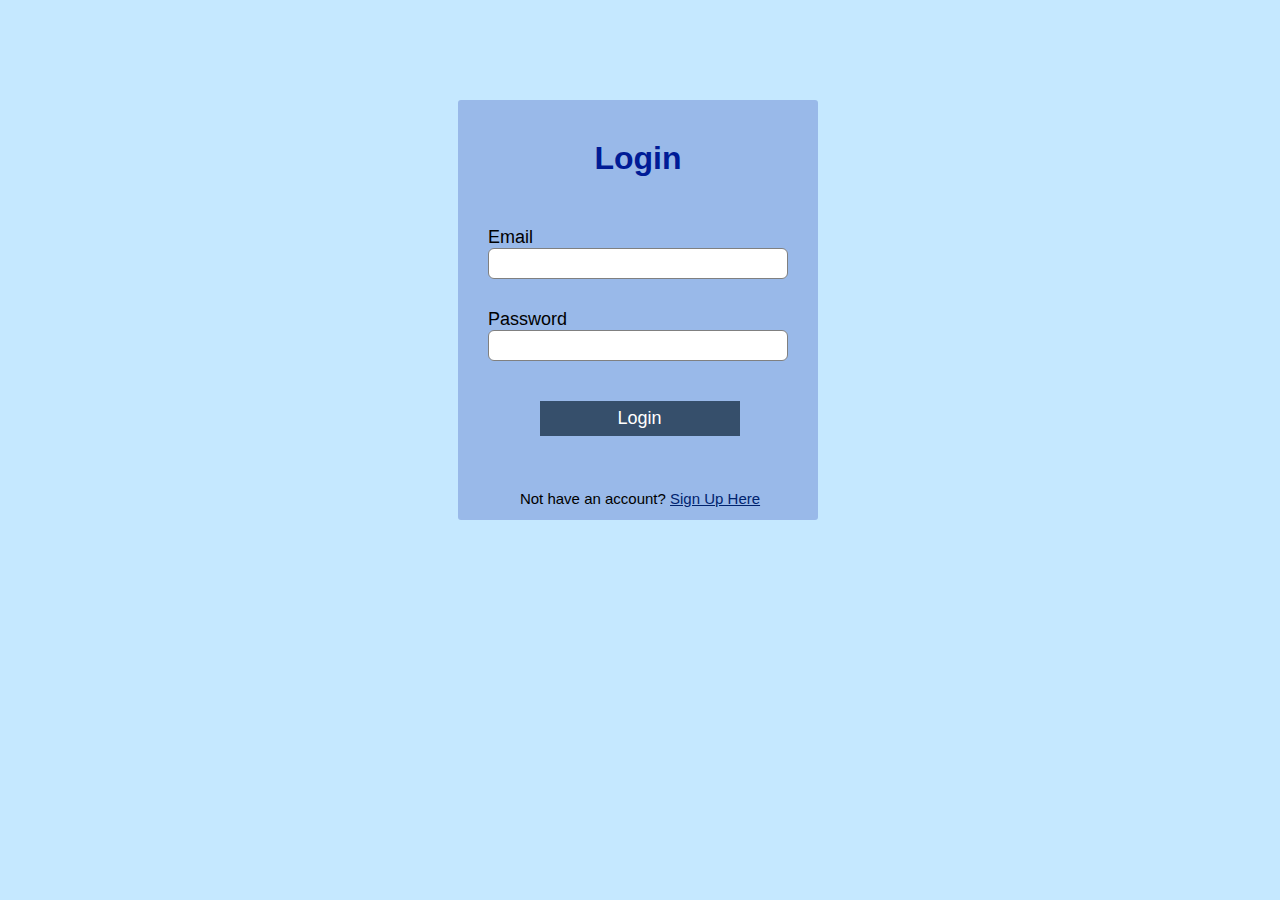
<file: login.html>
<span style="font-family: verdana, geneva, sans-serif;"><!DOCTYPE html>
<html lang="en">
  <head>
    <title>Login</title>
    <link rel="stylesheet" href="style-1.css" />
    <link
      href="https://fonts.googleapis.com/css2?family=Roboto:wght@300&display=swap"
      rel="stylesheet"
    />
  </head>
  <body>
    <div class="login-box">
      <h1>Login</h1>
      <form>
        <label>Email</label>
        <input type="email" placeholder="" />
        <label>Password</label>
        <input type="password" placeholder="" />
        <button>Login</button>
      </form>
    </div>
    <p class="para-2">
      Not have an account? <a href="sign-up.html">Sign Up Here</a>
    </p>
  </body>
</html></span>
</file>
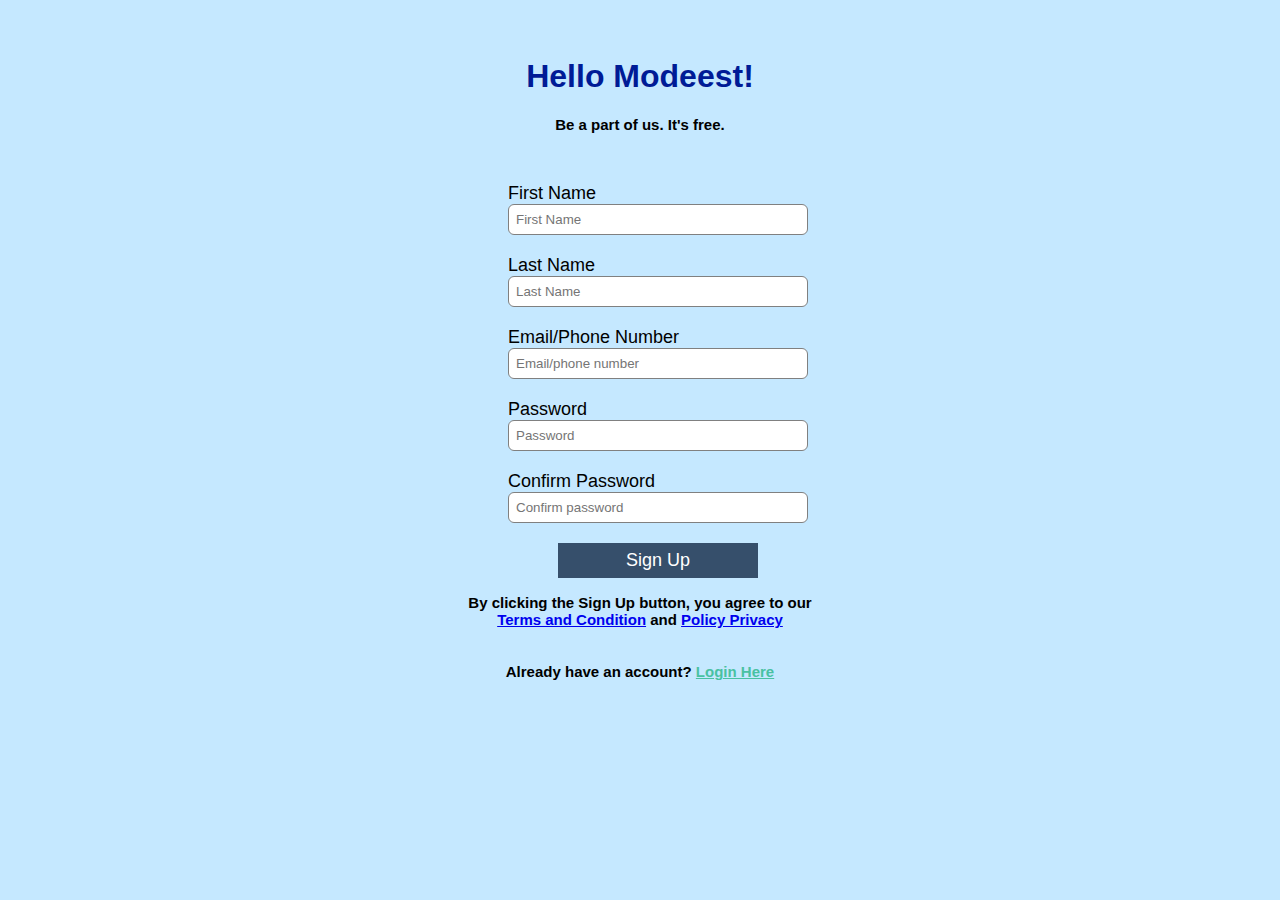
<file: sign-up.html>
<span style="font-family: verdana, geneva, sans-serif;"><!DOCTYPE html>
    <html lang="en">
      <head>
        <title>Sign Up</title>
        <link rel="stylesheet" href="Css.css" />
        <link
          href="https://fonts.googleapis.com/css2?family=Roboto:wght@300&display=swap"
          rel="stylesheet"
        />
      </head>
      <body>
        <div class="sign-box">
                <h1>Hello Modeest!</h1>
                <p>Be a part of us. It's free.</p>
                <form>
                    <label>First Name</label>
                    <input type="text" placeholder="First Name">
                    <label>Last Name</label>
                    <input type="text" placeholder="Last Name">
                    <label>Email/Phone Number</label>
                    <input type="email" placeholder="Email/phone number">
                    <label>Password</label>
                    <input type="password" placeholder="Password">
                    <label>Confirm Password</label>
                    <input type="password" placeholder="Confirm password">
                    <button>Sign Up</button>
                </form>
                <p>
                    By clicking the Sign Up button, you agree to our <br/>
                    <a href="#">Terms and Condition</a> and <a href="#">Policy Privacy</a>
                </p>
            </div>
            <p class="para-2">
                Already have an account? <a href="login.html">Login Here</a>
            </p>
</file>
<file: style-1.css>
body {
  background-color: #c5e8ff;
  font-family: "Roboto", sans-serif;
}

.login-box {
  width: 360px;
  height: 420px;
  text-align: center;
  margin-left: 450px;
  margin-top: 100px;
  border-radius: 3px;
  background-color: rgb(153, 185, 233);
}

h1 {
  text-align: center;
  padding-top: 40px;
  color: #001b96;
}

form {
  width: 300px;
  margin-left: 30px;
  margin-top: 50px;
}

form label {
  display: flex;
  margin-top: 30px;
  font-size: 18px;
}

form input {
  width: 100%;
  padding: 7px;
  border: none;
  border: 1px solid gray;
  border-radius: 6px;
  outline: none;
}
button {
  width: 200px;
  height: 35px;
  margin-top: 40px;
  margin-left: 3px;
  border: none;
  background-color: #364f6b;
  color: white;
  font-size: 18px;
  cursor: pointer;
}

.para-2 {
  text-align: center;
  color: black;
  font-size: 15px;
  margin-top: -30px;
}
.para-2 a {
  color: #00236e;
}
</file>
<file: Css.css>
body {
  background-color: #c5e8ff;
  font-family: "Roboto", sans-serif;
}

.signup-box {
  width: 360px;
  height: 220px;
  margin: auto;
  background-color: white;
  border-radius: 3px;
}

.login-box {
  width: 360px;
  height: 360px;
  margin: auto;
  border-radius: 3px;
  background-color: white;
}

h1 {
  text-align: center;
  padding-top: 50px;
  color: #001b96;
}

h4 {
  text-align: center;
}

form {
  width: 300px;
  margin-left: 500px;
}

form label {
  display: flex;
  margin-top: 20px;
  font-size: 18px;
}

form input {
  width: 100%;
  padding: 7px;
  border: none;
  border: 1px solid gray;
  border-radius: 6px;
  outline: none;
}
button {
  width: 200px;
  height: 35px;
  margin-top: 20px;
  margin-left: 50px;
  border: none;
  background-color: #364f6b;
  color: white;
  font-size: 18px;
  cursor: pointer;
}
p {
  text-align: center;
  padding-bottom: 30px;
  font-size: 15px;
  font-weight: bold;
}
.para-2 {
  text-align: center;
  color: black;
  font-size: 15px;
  margin-top: -10px;
}
.para-2 a {
  color: #49c1a2;
}
</file>
